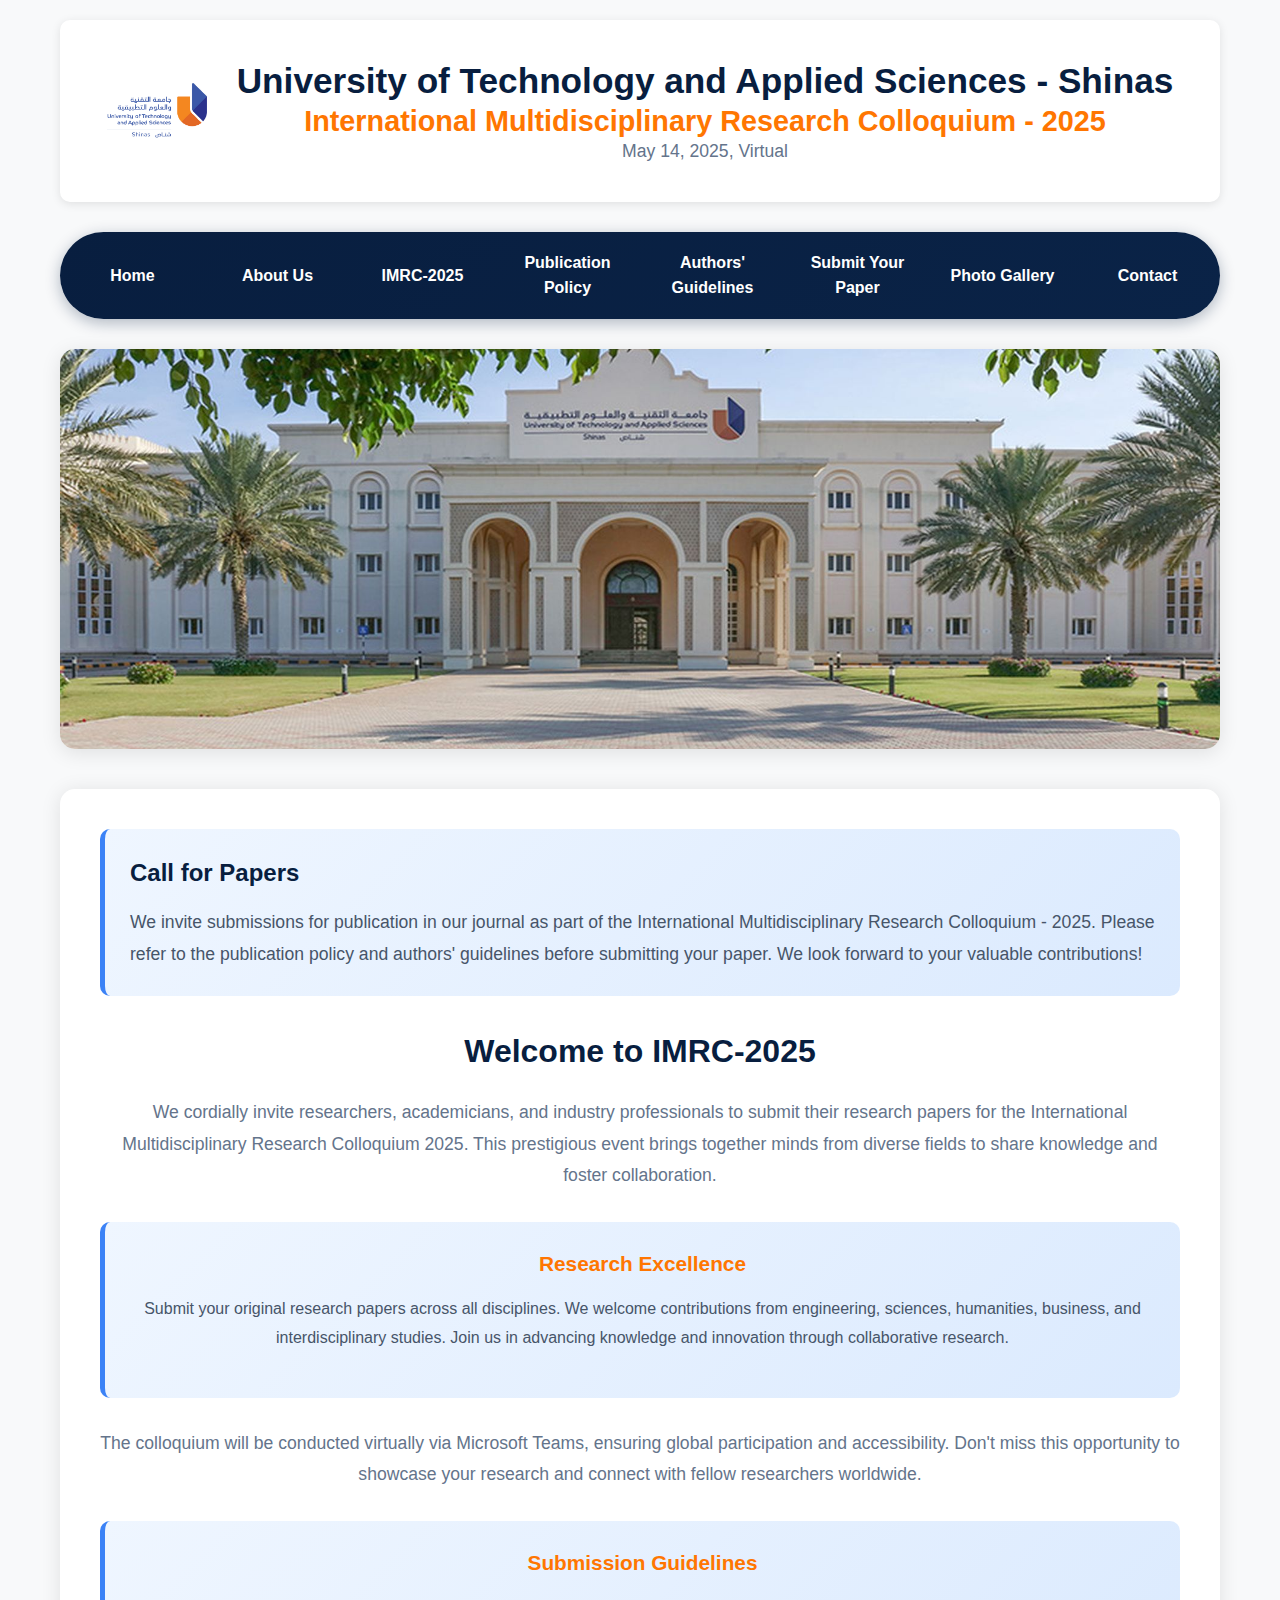
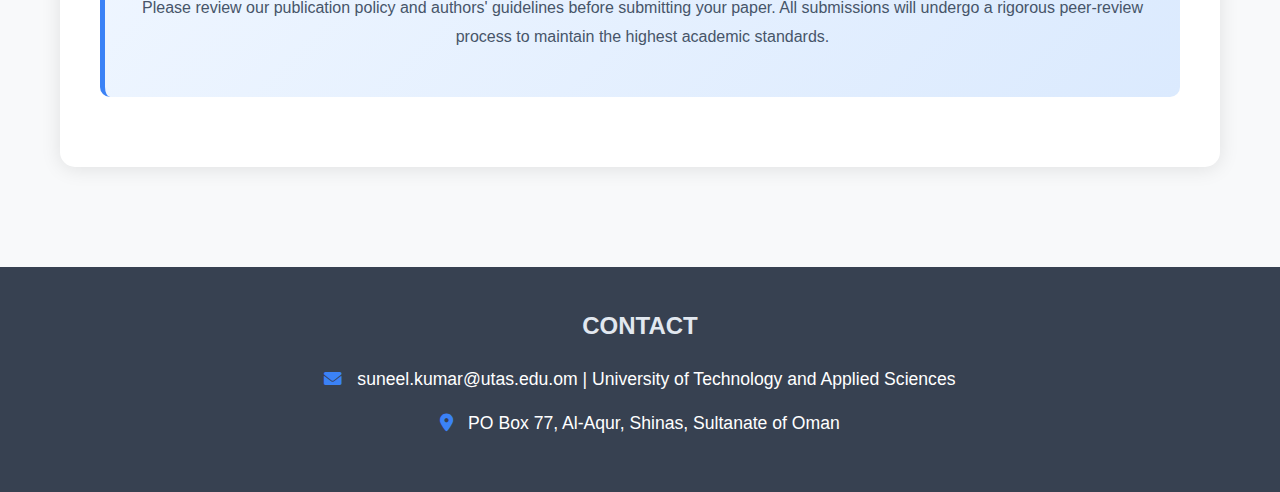
<file: index.html>
<!DOCTYPE html>
<html lang="en">
<head>
    <meta charset="UTF-8">
    <meta name="viewport" content="width=device-width, initial-scale=1.0">
    <title>University of Technology and Applied Sciences - Shinas</title>
    <style>
        * {
            margin: 0;
            padding: 0;
            box-sizing: border-box;
        }

        body {
            font-family: 'Arial', sans-serif;
            line-height: 1.6;
            color: #333;
            background-color: #f8f9fa;
        }

        .container {
            max-width: 1200px;
            margin: 0 auto;
            padding: 20px;
        }

        .header {
            display: flex;
            align-items: center;
            justify-content: center;
            margin-bottom: 30px;
            background: white;
            padding: 40px;
            border-radius: 10px;
            box-shadow: 0 2px 10px rgba(0,0,0,0.1);
        }

        .logo {
            width: 100px;
            height: 100px;
            margin-right: 30px;
            object-fit: contain;
        }

        .header-text {
            text-align: center;
        }

        .university-title {
            font-size: 2.2em;
            color: #081E3F;
            margin-bottom: 2px;
            font-weight: bold;
            line-height: 1.2;
        }

        .event-title {
            font-size: 1.8em;
            color: #FF7601;
            margin-bottom: 2px;
            font-weight: 600;
            line-height: 1.2;
        }

        .event-date {
            font-size: 1.1em;
            color: #64748b;
            font-weight: 500;
            line-height: 1.2;
        }

        .navigation {
            background: linear-gradient(135deg, #081E3F, #0a2347);
            border-radius: 50px;
            padding: 0;
            margin: 30px 0;
            box-shadow: 0 4px 15px rgba(8, 30, 63, 0.3);
            position: relative;
        }

        .mobile-menu-btn {
            display: none;
            background: none;
            border: none;
            color: white;
            font-size: 1.5em;
            padding: 15px 20px;
            cursor: pointer;
            position: absolute;
            left: 20px;
            top: 50%;
            transform: translateY(-50%);
        }

        .nav-tabs {
            display: flex;
            list-style: none;
            justify-content: center;
            align-items: center;
            min-height: 60px;
            flex-wrap: wrap;
        }

        .nav-tab {
            flex: 1;
            text-align: center;
            min-width: 120px;
        }

        .nav-tab a {
            display: block;
            color: white;
            text-decoration: none;
            padding: 18px 15px;
            font-weight: 600;
            font-size: 1em;
            transition: all 0.3s ease;
            border-radius: 25px;
            margin: 0 2px;
        }

        .nav-tab a:hover {
            background-color: rgba(255, 255, 255, 0.2);
            transform: translateY(-2px);
        }

        .main-content {
            margin-top: 30px;
        }

        .content-area {
            background: white;
            padding: 40px;
            border-radius: 15px;
            box-shadow: 0 2px 20px rgba(0,0,0,0.1);
            margin-bottom: 30px;
        }

        .call-for-papers {
            background: linear-gradient(135deg, #eff6ff, #dbeafe);
            border-left: 5px solid #3b82f6;
            padding: 25px;
            margin-bottom: 30px;
            border-radius: 10px;
        }

        .call-for-papers h2 {
            color: #081E3F;
            margin-bottom: 15px;
            font-size: 1.5em;
        }

        .call-for-papers p {
            color: #475569;
            font-size: 1.1em;
            line-height: 1.8;
        }

        .welcome-content {
            text-align: center;
        }

        .welcome-content h2 {
            color: #081E3F;
            font-size: 2em;
            margin-bottom: 20px;
        }

        .welcome-content p {
            font-size: 1.1em;
            line-height: 1.8;
            color: #64748b;
            margin-bottom: 20px;
        }

        .highlight-box {
            background: linear-gradient(135deg, #eff6ff, #dbeafe);
            border-left: 5px solid #3b82f6;
            padding: 25px;
            margin: 30px 0;
            border-radius: 10px;
        }

        .highlight-box h3 {
            color: #FF7601;
            margin-bottom: 15px;
            font-size: 1.3em;
        }

        .highlight-box p {
            color: #475569;
            font-size: 1em;
        }

        .page {
            display: none;
        }

        .page.active {
            display: block;
        }

        .back-btn {
            background: #3b82f6;
            color: white;
            padding: 10px 20px;
            border: none;
            border-radius: 5px;
            cursor: pointer;
            margin-bottom: 20px;
            font-size: 1em;
        }

        .back-btn:hover {
            background: #2563eb;
        }

        .external-link {
            background: #059669;
            color: white;
            padding: 15px 30px;
            text-decoration: none;
            border-radius: 8px;
            display: inline-block;
            margin-top: 20px;
            font-weight: 600;
            transition: background 0.3s ease;
        }

        .external-link:hover {
            background: #047857;
        }

        .slideshow-container {
            position: relative;
            max-width: 100%;
            height: 400px;
            margin: 20px auto 40px;
            background: white;
            border-radius: 15px;
            overflow: hidden;
            box-shadow: 0 4px 20px rgba(0,0,0,0.1);
        }

        .slide {
            position: absolute;
            top: 0;
            left: 0;
            width: 100%;
            height: 100%;
            opacity: 0;
            transition: opacity 1.5s ease-in-out;
        }

        .slide.active {
            opacity: 1;
        }

        .slide img {
            width: 100%;
            height: 100%;
            object-fit: cover;
            object-position: center;
        }

        .contact-info {
            background: white;
            padding: 40px;
            border-radius: 15px;
            box-shadow: 0 2px 20px rgba(0,0,0,0.1);
        }

        .contact-info h2 {
            color: #081E3F;
            margin-bottom: 30px;
            font-size: 2em;
            text-align: center;
        }

        .contact-item {
            margin-bottom: 20px;
            padding: 15px;
            background: #f8f9fa;
            border-radius: 8px;
            border-left: 4px solid #3b82f6;
        }

        .contact-item h3 {
            color: #FF7601;
            margin-bottom: 10px;
        }

        .contact-item p {
            color: #64748b;
            margin-bottom: 5px;
        }

        .footer {
            background-color: #374151;
            color: white;
            padding: 40px 0;
            margin-top: 50px;
            text-align: center;
        }

        .footer h3 {
            font-size: 1.5em;
            margin-bottom: 20px;
            color: #e2e8f0;
        }

        .footer-content {
            max-width: 1200px;
            margin: 0 auto;
            padding: 0 20px;
        }

        .footer-item {
            margin-bottom: 15px;
            font-size: 1.1em;
        }

        .footer-item i {
            margin-right: 10px;
            color: #3b82f6;
        }

        @media (max-width: 768px) {
            .header {
                flex-direction: column;
                text-align: center;
                padding: 20px;
            }
            
            .logo {
                margin-right: 0;
                margin-bottom: 20px;
                width: 80px;
                height: 80px;
            }
            
            .university-title {
                font-size: 1.6em;
            }
            
            .event-title {
                font-size: 1.3em;
            }

            .event-date {
                font-size: 0.9em;
            }

            .mobile-menu-btn {
                display: block;
            }
            
            .nav-tabs {
                flex-direction: column;
                height: auto;
                max-height: 0;
                overflow: hidden;
                transition: max-height 0.3s ease;
                padding: 0;
            }

            .nav-tabs.show {
                max-height: 500px;
                padding: 20px 0;
            }
            
            .nav-tab {
                width: 100%;
                margin: 5px 0;
            }

            .nav-tab a {
                margin: 0;
                border-radius: 8px;
            }

            .content-area {
                padding: 20px;
            }

            .slideshow-container {
                height: 250px;
                margin: 20px auto;
            }
        }
    </style>
    <link rel="stylesheet" href="https://cdnjs.cloudflare.com/ajax/libs/font-awesome/6.0.0/css/all.min.css">
</head>
<body>
    <div class="container">
        <!-- Header (consistent across all pages) -->
        <header class="header">
            <img src="image/logo.jpg" alt="UTAS Logo" class="logo">
            <div class="header-text">
                <h1 class="university-title">University of Technology and Applied Sciences - Shinas</h1>
                <h2 class="event-title">International Multidisciplinary Research Colloquium - 2025</h2>
                                    <p class="event-date">May 14, 2025, Virtual</p>
            </div>
        </header>

        <!-- Navigation (consistent across all pages) -->
        <nav class="navigation">
            <button class="mobile-menu-btn" onclick="toggleMobileMenu()">
                <i class="fas fa-bars"></i>
            </button>
            <ul class="nav-tabs" id="navTabs">
                <li class="nav-tab"><a href="#" onclick="showPage('main-page')">Home</a></li>
                <li class="nav-tab"><a href="#" onclick="showPage('about-us')">About Us</a></li>
                <li class="nav-tab"><a href="#" onclick="showPage('imrc-2025')">IMRC-2025</a></li>
                <li class="nav-tab"><a href="#" onclick="showPage('publication-policy')">Publication Policy</a></li>
                <li class="nav-tab"><a href="#" onclick="showPage('authors-guidelines')">Authors' Guidelines</a></li>
                <li class="nav-tab"><a href="#" onclick="showPage('submit-paper')">Submit Your Paper</a></li>
                <li class="nav-tab"><a href="#gallery">Photo Gallery</a></li>
                <li class="nav-tab"><a href="#" onclick="showPage('contact')">Contact</a></li>
            </ul>
        </nav>

        <!-- Main Page -->
        <div id="main-page" class="page active">
            <!-- Slideshow -->
            <div class="slideshow-container">
                <div class="slide active">
                    <img src="image/image1.jpg" alt="University Campus">
                </div>
                <div class="slide">
                    <img src="image/image2.jpg" alt="Academic Event">
                </div>
                <div class="slide">
                    <img src="image/image3.jpg" alt="Conference">
                </div>
            </div>

            <div class="main-content">
                <main class="content-area">
                    <div class="call-for-papers">
                        <h2>Call for Papers</h2>
                        <p>We invite submissions for publication in our journal as part of the International Multidisciplinary Research Colloquium - 2025. Please refer to the publication policy and authors' guidelines before submitting your paper. We look forward to your valuable contributions!</p>
                    </div>
                    
                    <div class="welcome-content">
                        <h2>Welcome to IMRC-2025</h2>
                        <p>We cordially invite researchers, academicians, and industry professionals to submit their research papers for the International Multidisciplinary Research Colloquium 2025. This prestigious event brings together minds from diverse fields to share knowledge and foster collaboration.</p>
                        
                        <div class="highlight-box">
                            <h3>Research Excellence</h3>
                            <p>Submit your original research papers across all disciplines. We welcome contributions from engineering, sciences, humanities, business, and interdisciplinary studies. Join us in advancing knowledge and innovation through collaborative research.</p>
                        </div>
                        
                        <p>The colloquium will be conducted virtually via Microsoft Teams, ensuring global participation and accessibility. Don't miss this opportunity to showcase your research and connect with fellow researchers worldwide.</p>
                        
                        <div class="highlight-box">
                            <h3>Submission Guidelines</h3>
                            <p>Please review our publication policy and authors' guidelines before submitting your paper. All submissions will undergo a rigorous peer-review process to maintain the highest academic standards.</p>
                        </div>
                    </div>
                </main>
            </div>
        </div>

        <!-- IMRC-2025 Page -->
        <div id="imrc-2025" class="page">
            <div class="content-area">
                <h1 style="color: #1e40af; margin-bottom: 30px;">International Multidisciplinary Research Colloquium - 2025</h1>
                
                <div style="text-align: justify; line-height: 1.8;">
                    <div class="highlight-box" style="margin-bottom: 30px;">
                        <h3>IMRC-2025 Overview</h3>
                        <p>The International Multidisciplinary Research Colloquium (IMRC-2025) hosted by University of Technology and Applied Sciences - Shinas brought together researchers, academicians, and industry professionals to share knowledge, exchange ideas, and present innovative research across multiple disciplines. The colloquium was held on <strong>May 14, 2025</strong> via MS Teams. It aimed to foster collaboration and promote cutting-edge research that addresses real-world challenges.</p>
                    </div>

                    <div class="call-for-papers" style="margin-bottom: 30px;">
                        <h2>Research Paper Submissions</h2>
                        <p>We invite submissions of original research papers, case studies, and reviews from all fields including Engineering, Information Technology, Business Studies, and more. Selected papers will be considered for publication as part of our IMRC-2025 journal edition.</p>
                    </div>

                    <h3 style="color: #2563eb; margin-top: 30px; margin-bottom: 20px;">Event Highlights</h3>
                    <p style="margin-bottom: 20px;">The colloquium successfully facilitated knowledge sharing and idea exchange among participants from around the world. The virtual format via Microsoft Teams ensured global accessibility and participation, breaking geographical barriers and enabling diverse research communities to connect and collaborate.</p>

                    <div class="highlight-box" style="margin: 30px 0;">
                        <h3>Research Excellence</h3>
                        <p>The event showcased cutting-edge research that addresses real-world challenges facing our communities and industries. Participants presented innovative solutions and methodologies across various disciplines, contributing to the advancement of knowledge and practical applications.</p>
                    </div>

                    <h3 style="color: #2563eb; margin-top: 30px; margin-bottom: 20px;">Key Achievements</h3>
                    <div style="margin: 20px 0;">
                        <ul style="margin-left: 30px; line-height: 1.8;">
                            <li><strong>Global Participation:</strong> Researchers from multiple countries participated virtually</li>
                            <li><strong>Multidisciplinary Approach:</strong> Presentations covered various academic and industry sectors</li>
                            <li><strong>Industry-Academia Collaboration:</strong> Enhanced partnerships between educational institutions and industry</li>
                            <li><strong>Knowledge Exchange:</strong> Facilitated meaningful discussions on contemporary research challenges</li>
                            <li><strong>Publication Opportunities:</strong> Selected papers considered for publication in our peer-reviewed journal</li>
                            <li><strong>Networking:</strong> Established research collaborations and academic partnerships</li>
                        </ul>
                    </div>

                    <h3 style="color: #2563eb; margin-top: 30px; margin-bottom: 20px;">Research Areas Covered</h3>
                    <div style="display: grid; grid-template-columns: repeat(auto-fit, minmax(250px, 1fr)); gap: 15px; margin: 20px 0;">
                        <div style="background: #f0f9ff; padding: 15px; border-radius: 8px; border-left: 4px solid #0ea5e9;">
                            <h4 style="color: #0c4a6e; margin-bottom: 8px;">Engineering Sciences</h4>
                            <p style="color: #64748b; font-size: 0.9em;">Civil, Mechanical, Electrical, Chemical Engineering</p>
                        </div>
                        <div style="background: #f0fdf4; padding: 15px; border-radius: 8px; border-left: 4px solid #22c55e;">
                            <h4 style="color: #14532d; margin-bottom: 8px;">Information Technology</h4>
                            <p style="color: #64748b; font-size: 0.9em;">Computer Science, Data Analytics, AI, Cybersecurity</p>
                        </div>
                        <div style="background: #fefce8; padding: 15px; border-radius: 8px; border-left: 4px solid #eab308;">
                            <h4 style="color: #713f12; margin-bottom: 8px;">Business Studies</h4>
                            <p style="color: #64748b; font-size: 0.9em;">Management, Finance, Marketing, Entrepreneurship</p>
                        </div>
                        <div style="background: #fdf2f8; padding: 15px; border-radius: 8px; border-left: 4px solid #ec4899;">
                            <h4 style="color: #831843; margin-bottom: 8px;">Social Sciences</h4>
                            <p style="color: #64748b; font-size: 0.9em;">Education, Psychology, Sociology, Applied Sciences</p>
                        </div>
                        <div style="background: #f3e8ff; padding: 15px; border-radius: 8px; border-left: 4px solid #a855f7;">
                            <h4 style="color: #581c87; margin-bottom: 8px;">Environmental Studies</h4>
                            <p style="color: #64748b; font-size: 0.9em;">Sustainability, Climate Change, Green Technology</p>
                        </div>
                        <div style="background: #fef3c7; padding: 15px; border-radius: 8px; border-left: 4px solid #f59e0b;">
                            <h4 style="color: #92400e; margin-bottom: 8px;">Interdisciplinary Research</h4>
                            <p style="color: #64748b; font-size: 0.9em;">Cross-sector studies, Innovation, Applied Research</p>
                        </div>
                    </div>

                    <div class="highlight-box" style="margin: 30px 0;">
                        <h3>Publication Process</h3>
                        <p>All submitted research papers undergo a rigorous peer-review process to maintain the highest academic standards. Selected high-quality papers are considered for publication as part of our IMRC-2025 journal edition, ensuring wide dissemination of valuable research contributions to the global academic community.</p>
                    </div>

                    <h3 style="color: #2563eb; margin-top: 30px; margin-bottom: 20px;">Future Collaborations</h3>
                    <p style="margin-bottom: 20px;">Based on the success of IMRC-2025, we continue to welcome research collaborations and academic partnerships throughout the year. The event has established a foundation for ongoing knowledge exchange and collaborative research initiatives that address contemporary challenges across multiple disciplines.</p>

                    <div style="background: #eff6ff; padding: 25px; border-radius: 10px; margin: 30px 0; text-align: center;">
                        <h3 style="color: #1e40af; margin-bottom: 15px;">Thank You to All Participants</h3>
                        <p style="color: #475569; font-size: 1.1em;">We extend our sincere appreciation to all researchers, academicians, and industry professionals who participated in IMRC-2025. Your valuable contributions have enriched the global research community and advanced knowledge across multiple disciplines.</p>
                    </div>
                </div>
            </div>
        </div>

        <!-- IMRC-2025 Page -->
        <div id="imrc-2025" class="page">
            <div class="content-area">
                <h1 style="color: #081E3F; margin-bottom: 30px;">International Multidisciplinary Research Colloquium - 2025</h1>
                
                <div style="text-align: justify; line-height: 1.8;">
                    <div class="highlight-box" style="margin-bottom: 30px;">
                        <h3>IMRC-2025 Overview</h3>
                        <p>The International Multidisciplinary Research Colloquium (IMRC-2025) hosted by University of Technology and Applied Sciences - Shinas brought together researchers, academicians, and industry professionals to share knowledge, exchange ideas, and present innovative research across multiple disciplines. The colloquium was held on <strong>May 14, 2025</strong> via MS Teams. It aimed to foster collaboration and promote cutting-edge research that addresses real-world challenges.</p>
                    </div>

                    <div class="call-for-papers" style="margin-bottom: 30px;">
                        <h2>Research Paper Submissions</h2>
                        <p>We invite submissions of original research papers, case studies, and reviews from all fields including Engineering, Information Technology, Business Studies, and more. Selected papers will be considered for publication as part of our IMRC-2025 journal edition.</p>
                    </div>

                    <h3 style="color: #FF7601; margin-top: 30px; margin-bottom: 20px;">Event Highlights</h3>
                    <p style="margin-bottom: 20px;">The colloquium successfully facilitated knowledge sharing and idea exchange among participants from around the world. The virtual format via Microsoft Teams ensured global accessibility and participation, breaking geographical barriers and enabling diverse research communities to connect and collaborate.</p>

                    <div class="highlight-box" style="margin: 30px 0;">
                        <h3>Research Excellence</h3>
                        <p>The event showcased cutting-edge research that addresses real-world challenges facing our communities and industries. Participants presented innovative solutions and methodologies across various disciplines, contributing to the advancement of knowledge and practical applications.</p>
                    </div>

                    <h3 style="color: #FF7601; margin-top: 30px; margin-bottom: 20px;">Key Achievements</h3>
                    <div style="margin: 20px 0;">
                        <ul style="margin-left: 30px; line-height: 1.8;">
                            <li><strong>Global Participation:</strong> Researchers from multiple countries participated virtually</li>
                            <li><strong>Multidisciplinary Approach:</strong> Presentations covered various academic and industry sectors</li>
                            <li><strong>Industry-Academia Collaboration:</strong> Enhanced partnerships between educational institutions and industry</li>
                            <li><strong>Knowledge Exchange:</strong> Facilitated meaningful discussions on contemporary research challenges</li>
                            <li><strong>Publication Opportunities:</strong> Selected papers considered for publication in our peer-reviewed journal</li>
                            <li><strong>Networking:</strong> Established research collaborations and academic partnerships</li>
                        </ul>
                    </div>

                    <h3 style="color: #FF7601; margin-top: 30px; margin-bottom: 20px;">Research Areas Covered</h3>
                    <div style="display: grid; grid-template-columns: repeat(auto-fit, minmax(250px, 1fr)); gap: 15px; margin: 20px 0;">
                        <div style="background: #f0f9ff; padding: 15px; border-radius: 8px; border-left: 4px solid #0ea5e9;">
                            <h4 style="color: #0c4a6e; margin-bottom: 8px;">Engineering Sciences</h4>
                            <p style="color: #64748b; font-size: 0.9em;">Civil, Mechanical, Electrical, Chemical Engineering</p>
                        </div>
                        <div style="background: #f0fdf4; padding: 15px; border-radius: 8px; border-left: 4px solid #22c55e;">
                            <h4 style="color: #14532d; margin-bottom: 8px;">Information Technology</h4>
                            <p style="color: #64748b; font-size: 0.9em;">Computer Science, Data Analytics, AI, Cybersecurity</p>
                        </div>
                        <div style="background: #fefce8; padding: 15px; border-radius: 8px; border-left: 4px solid #eab308;">
                            <h4 style="color: #713f12; margin-bottom: 8px;">Business Studies</h4>
                            <p style="color: #64748b; font-size: 0.9em;">Management, Finance, Marketing, Entrepreneurship</p>
                        </div>
                        <div style="background: #fdf2f8; padding: 15px; border-radius: 8px; border-left: 4px solid #ec4899;">
                            <h4 style="color: #831843; margin-bottom: 8px;">Social Sciences</h4>
                            <p style="color: #64748b; font-size: 0.9em;">Education, Psychology, Sociology, Applied Sciences</p>
                        </div>
                        <div style="background: #f3e8ff; padding: 15px; border-radius: 8px; border-left: 4px solid #a855f7;">
                            <h4 style="color: #581c87; margin-bottom: 8px;">Environmental Studies</h4>
                            <p style="color: #64748b; font-size: 0.9em;">Sustainability, Climate Change, Green Technology</p>
                        </div>
                        <div style="background: #fef3c7; padding: 15px; border-radius: 8px; border-left: 4px solid #f59e0b;">
                            <h4 style="color: #92400e; margin-bottom: 8px;">Interdisciplinary Research</h4>
                            <p style="color: #64748b; font-size: 0.9em;">Cross-sector studies, Innovation, Applied Research</p>
                        </div>
                    </div>

                    <div class="highlight-box" style="margin: 30px 0;">
                        <h3>Publication Process</h3>
                        <p>All submitted research papers undergo a rigorous peer-review process to maintain the highest academic standards. Selected high-quality papers are considered for publication as part of our IMRC-2025 journal edition, ensuring wide dissemination of valuable research contributions to the global academic community.</p>
                    </div>

                    <h3 style="color: #FF7601; margin-top: 30px; margin-bottom: 20px;">Future Collaborations</h3>
                    <p style="margin-bottom: 20px;">Based on the success of IMRC-2025, we continue to welcome research collaborations and academic partnerships throughout the year. The event has established a foundation for ongoing knowledge exchange and collaborative research initiatives that address contemporary challenges across multiple disciplines.</p>

                    <div style="background: #eff6ff; padding: 25px; border-radius: 10px; margin: 30px 0; text-align: center;">
                        <h3 style="color: #081E3F; margin-bottom: 15px;">Thank You to All Participants</h3>
                        <p style="color: #475569; font-size: 1.1em;">We extend our sincere appreciation to all researchers, academicians, and industry professionals who participated in IMRC-2025. Your valuable contributions have enriched the global research community and advanced knowledge across multiple disciplines.</p>
                    </div>
                </div>
            </div>
        </div>

        <!-- About Us Page -->
        <div id="about-us" class="page">
            <div class="content-area">
                <h1 style="color: #081E3F; margin-bottom: 30px;">About Us</h1>
                
                <div style="text-align: justify; line-height: 1.8;">
                    <h3 style="color: #FF7601; margin-top: 30px; margin-bottom: 20px;">University Overview</h3>
                    <p style="margin-bottom: 20px;">The University of Technology and Applied Sciences-Shinas, formerly Shinas College of Technology (ShCT), is located in the Wilayat of Shinas in the Governorate of Batinah, about 69 kms from the city of Sohar, in the Sultanate of Oman. The university is a public institution catering to higher educational needs of Omani youths. It offers programs leading to diploma, advanced diploma and bachelor in the fields of Engineering, Information Technology and Business Studies.</p>

                    <h3 style="color: #FF7601; margin-top: 30px; margin-bottom: 20px;">History and Growth</h3>
                    <p style="margin-bottom: 20px;">The institution was established in December 2005 under the name of Shinas College of Technology. In 2020, a Royal decree transferred the colleges of technology into a university status. It started with 550 students and 15 staff to reach now around 3500 students and around 400 staff. The University of Technology and Applied Sciences at Shinas has undergone rapid growth, offering programs to suit the market needs.</p>

                    <div class="highlight-box" style="margin: 30px 0;">
                        <h3>Academic Excellence</h3>
                        <p>In the previous academic year 2019/2020, we have introduced new approach for curriculum and increased the number of books at our library and made available thousands of electronic books and millions of research Articles for our students and staff. The university is asserting itself as a progressive, forward looking academic institution in Oman.</p>
                    </div>

                    <h3 style="color: #FF7601; margin-top: 30px; margin-bottom: 20px;">Student Achievements</h3>
                    <p style="margin-bottom: 20px;">The level of students' participation in national and international competitions and award-wining projects has witnessed a significant increase from the previous year. We represented the Sultanate in Huawei competition for the third consecutive years in China and we managed to double research funds from The Research Council.</p>

                    <div class="highlight-box" style="margin: 30px 0;">
                        <h3>Community Engagement</h3>
                        <p>Our Courses and workshops offered to the community and industry reached more than a thousand beneficiaries, an increase of around 50% from the previous year. We provided courses in different fields, English learning, network security, business development, industrial revolution and many others. We pride our self in our sustainable relationship with the community and industry.</p>
                    </div>

                    <h3 style="color: #FF7601; margin-top: 30px; margin-bottom: 20px;">Key Statistics</h3>
                    <div style="display: grid; grid-template-columns: repeat(auto-fit, minmax(200px, 1fr)); gap: 20px; margin: 20px 0;">
                        <div style="background: #eff6ff; padding: 20px; border-radius: 10px; text-align: center; border-left: 4px solid #3b82f6;">
                            <h4 style="color: #081E3F; font-size: 2em; margin-bottom: 10px;">3500+</h4>
                            <p style="color: #64748b;">Students</p>
                        </div>
                        <div style="background: #eff6ff; padding: 20px; border-radius: 10px; text-align: center; border-left: 4px solid #3b82f6;">
                            <h4 style="color: #081E3F; font-size: 2em; margin-bottom: 10px;">400+</h4>
                            <p style="color: #64748b;">Staff Members</p>
                        </div>
                        <div style="background: #eff6ff; padding: 20px; border-radius: 10px; text-align: center; border-left: 4px solid #3b82f6;">
                            <h4 style="color: #081E3F; font-size: 2em; margin-bottom: 10px;">2005</h4>
                            <p style="color: #64748b;">Established</p>
                        </div>
                        <div style="background: #eff6ff; padding: 20px; border-radius: 10px; text-align: center; border-left: 4px solid #3b82f6;">
                            <h4 style="color: #081E3F; font-size: 2em; margin-bottom: 10px;">1000+</h4>
                            <p style="color: #64748b;">Community Beneficiaries</p>
                        </div>
                    </div>
                </div>
            </div>
        </div>

        <!-- Publication Policy Page -->
        <div id="publication-policy" class="page">
            <div class="content-area">
                <h1 style="color: #081E3F; margin-bottom: 30px;">Publication Policy</h1>
                
                <h3 style="color: #FF7601; margin-top: 30px;">1. Scope and Objectives</h3>
                <p>Our journal aims to publish high-quality, original research across multiple disciplines. We welcome theoretical, empirical, and applied research that contributes to the advancement of knowledge in various fields including but not limited to engineering, sciences, humanities, and business studies.</p>

                <h3 style="color: #FF7601; margin-top: 30px;">2. Manuscript Requirements</h3>
                <p>All submissions must be original work that has not been published elsewhere or is under consideration for publication in another journal. Manuscripts should be written in clear, concise English and follow the prescribed formatting guidelines.</p>

                <h3 style="color: #FF7601; margin-top: 30px;">3. Peer Review Process</h3>
                <p>All submitted manuscripts undergo a rigorous double-blind peer review process. Papers are initially screened by the editorial team and then sent to at least two independent reviewers who are experts in the relevant field.</p>

                <h3 style="color: #FF7601; margin-top: 30px;">4. Ethical Standards</h3>
                <p>Authors must adhere to the highest ethical standards. Plagiarism, data fabrication, and duplicate submission are strictly prohibited. All research involving human subjects must have appropriate ethical approval.</p>

                <h3 style="color: #FF7601; margin-top: 30px;">5. Open Access Policy</h3>
                <p>We are committed to making research freely available to the global community. Published articles will be made available under an open access license, ensuring wide dissemination of scholarly work.</p>

                <div class="highlight-box" style="margin-top: 30px;">
                    <h3>Partner Journal Information</h3>
                    <p>Please click on the link below for further details about our partnering journal and additional publication opportunities.</p>
                    <a href="#" class="external-link">Visit Partner Journal Website</a>
                    <p style="margin-top: 15px; font-size: 0.9em; color: #666;">
                        <em>Note: Replace the "#" in the link above with your actual partner journal URL</em>
                    </p>
                </div>
            </div>
        </div>

        <!-- Authors' Guidelines Page -->
        <div id="authors-guidelines" class="page">
            <div class="content-area">
                <h1 style="color: #081E3F; margin-bottom: 30px;">Authors' Guidelines</h1>
                
                <h3 style="color: #FF7601; margin-top: 30px;">1. Manuscript Preparation</h3>
                <p><strong>Format:</strong> Use Microsoft Word format (.docx). Papers should be double-spaced with 12-point Times New Roman font and 1-inch margins on all sides.</p>
                <p><strong>Length:</strong> Research papers should be between 6,000-8,000 words including references. Short communications should be 2,000-3,000 words.</p>

                <h3 style="color: #FF7601; margin-top: 30px;">2. Manuscript Structure</h3>
                <p><strong>Title Page:</strong> Include manuscript title, author names, affiliations, corresponding author's contact information, and acknowledgments.</p>
                <p><strong>Abstract:</strong> 250-300 words summarizing the purpose, methodology, key findings, and conclusions.</p>
                <p><strong>Keywords:</strong> Provide 4-6 keywords that accurately represent the content.</p>
                <p><strong>Main Text:</strong> Organize as Introduction, Literature Review, Methodology, Results, Discussion, and Conclusion.</p>

                <h3 style="color: #FF7601; margin-top: 30px;">3. Citations and References</h3>
                <p>Use APA 7th edition style for all citations and references. Ensure all cited works are included in the reference list and vice versa.</p>

                <h3 style="color: #FF7601; margin-top: 30px;">4. Figures and Tables</h3>
                <p>All figures and tables should be clearly labeled and referenced in the text. Provide high-resolution images (minimum 300 DPI) for figures.</p>

                <h3 style="color: #FF7601; margin-top: 30px;">5. AI Policy</h3>
                <p><strong>Use of Artificial Intelligence:</strong> Authors must disclose any use of AI tools (such as ChatGPT, Claude, or other generative AI systems) in the preparation of their manuscript. This includes text generation, data analysis, code development, or image creation.</p>
                <p><strong>Disclosure Requirements:</strong> Any AI assistance must be clearly stated in the acknowledgments section, specifying which AI tools were used and for what purpose (e.g., "ChatGPT was used to improve the English language and readability of this manuscript").</p>
                <p><strong>Limitations:</strong> AI-generated content cannot be listed as an author. Authors remain fully responsible for the accuracy, originality, and integrity of their work, regardless of AI assistance used.</p>
                <p><strong>Prohibited Uses:</strong> Using AI to fabricate data, create fake references, or generate content that misrepresents research findings is strictly prohibited and will result in immediate rejection.</p>

                <h3 style="color: #FF7601; margin-top: 30px;">6. Submission Checklist</h3>
                <p>Before submission, ensure you have:</p>
                <ul style="margin-left: 30px; margin-top: 10px;">
                    <li>Followed all formatting guidelines</li>
                    <li>Included all required sections</li>
                    <li>Checked for grammatical and spelling errors</li>
                    <li>Verified all citations and references</li>
                    <li>Obtained necessary permissions for copyrighted material</li>
                </ul>

                <div class="highlight-box" style="margin-top: 30px;">
                    <h3>Important Note</h3>
                    <p>Manuscripts not following these guidelines may be returned to authors without review. Please ensure compliance with all requirements before submission.</p>
                </div>
            </div>
        </div>

        <!-- Submit Paper Page -->
        <div id="submit-paper" class="page">
            <div class="content-area">
                <h1 style="color: #081E3F; margin-bottom: 30px;">Submit Your Paper</h1>
                
                <div class="highlight-box">
                    <h3>Ready to Submit?</h3>
                    <p>Before submitting your paper, please ensure you have read and understood our publication policy and authors' guidelines. Your manuscript should be complete and follow all formatting requirements.</p>
                </div>

                <h3 style="color: #FF7601; margin-top: 30px;">Submission Process</h3>
                <p><strong>Step 1:</strong> Prepare your manuscript according to our authors' guidelines</p>
                <p><strong>Step 2:</strong> Complete the submission form below</p>
                <p><strong>Step 3:</strong> Upload your manuscript and any supplementary materials</p>
                <p><strong>Step 4:</strong> Submit and await confirmation email</p>

                <h3 style="color: #FF7601; margin-top: 30px;">Required Documents</h3>
                <ul style="margin-left: 30px; margin-top: 10px;">
                    <li>Complete manuscript (MS Word format)</li>
                    <li>Author declaration form</li>
                    <li>Copyright transfer agreement</li>
                    <li>Supplementary materials (if applicable)</li>
                </ul>

                <h3 style="color: #FF7601; margin-top: 30px;">Important Deadlines</h3>
                <p><strong>Abstract Submission:</strong> March 15, 2025</p>
                <p><strong>Full Paper Submission:</strong> April 15, 2025</p>
                <p><strong>Notification of Acceptance:</strong> May 1, 2025</p>
                <p><strong>Colloquium Date:</strong> May 14, 2025</p>

                <div class="highlight-box" style="margin-top: 30px;">
                    <h3>Online Submission Form</h3>
                    <p>Click the link below to access our online submission system. You will need to create an account if you haven't already done so.</p>
                    <a href="#" class="external-link">Access Submission Form (MS Forms)</a>
                    <p style="margin-top: 15px; font-size: 0.9em; color: #666;">
                        <em>Note: Replace the "#" in the link above with your actual MS Forms submission link</em>
                    </p>
                </div>

                <h3 style="color: #FF7601; margin-top: 30px;">Contact for Support</h3>
                <p>If you encounter any issues during the submission process, please contact us at <strong>suneel.kumar@utas.edu.om</strong></p>
            </div>
        </div>

        <!-- Contact Page -->
        <div id="contact" class="page">
            <div class="contact-info">
                <h2>Contact Information</h2>
                
                <div class="contact-item">
                    <h3><i class="fas fa-university"></i> University Details</h3>
                    <p><strong>University:</strong> University of Technology and Applied Sciences - Shinas</p>
                    <p><strong>Campus:</strong> Shinas Campus</p>
                    <p><strong>Country:</strong> Sultanate of Oman</p>
                </div>

                <div class="contact-item">
                    <h3><i class="fas fa-map-marker-alt"></i> Address</h3>
                    <p>PO Box 77, Al-Aqur</p>
                    <p>Shinas, Sultanate of Oman</p>
                </div>

                <div class="contact-item">
                    <h3><i class="fas fa-envelope"></i> Email Contact</h3>
                    <p><strong>Primary Contact:</strong> suneel.kumar@utas.edu.om</p>
                    <p><strong>Department:</strong> Research & Development</p>
                </div>

                <div class="contact-item">
                    <h3><i class="fas fa-calendar-alt"></i> Event Information</h3>
                    <p><strong>Event:</strong> International Multidisciplinary Research Colloquium - 2025</p>
                    <p><strong>Date:</strong> May 14, 2025</p>
                    <p><strong>Platform:</strong> Microsoft Teams (Virtual)</p>
                </div>

                <div class="contact-item">
                    <h3><i class="fas fa-clock"></i> Office Hours</h3>
                    <p><strong>Sunday - Thursday:</strong> 8:00 AM - 4:00 PM</p>
                    <p><strong>Friday - Saturday:</strong> Closed</p>
                    <p><em>Note: Office hours follow Omani working calendar</em></p>
                </div>
            </div>
        </div>
    </div>

    <!-- Footer (consistent across all pages) -->
    <footer class="footer">
        <div class="footer-content">
            <h3>CONTACT</h3>
            <div class="footer-item">
                <i class="fas fa-envelope"></i>
                suneel.kumar@utas.edu.om | University of Technology and Applied Sciences
            </div>
            <div class="footer-item">
                <i class="fas fa-map-marker-alt"></i>
                PO Box 77, Al-Aqur, Shinas, Sultanate of Oman
            </div>
        </div>
    </footer>

    <script>
        function showPage(pageId) {
            // Hide all pages
            const pages = document.querySelectorAll('.page');
            pages.forEach(page => page.classList.remove('active'));
            
            // Show selected page
            document.getElementById(pageId).classList.add('active');
        }

        function toggleMobileMenu() {
            const navTabs = document.getElementById('navTabs');
            navTabs.classList.toggle('show');
        }

        // Slideshow functionality with fixed container
        let currentSlide = 0;
        const slides = document.querySelectorAll('.slide');
        
        function showSlide(index) {
            slides.forEach((slide, i) => {
                slide.classList.remove('active');
            });
            if (slides[index]) {
                slides[index].classList.add('active');
            }
        }
        
        function nextSlide() {
            currentSlide = (currentSlide + 1) % slides.length;
            showSlide(currentSlide);
        }
        
        // Auto-advance slides every 4 seconds (1.5s transition + 2.5s display)
        if (slides.length > 0) {
            setInterval(nextSlide, 4000);
        }

        // Close mobile menu when clicking on a link
        document.querySelectorAll('.nav-tab a').forEach(link => {
            link.addEventListener('click', () => {
                const navTabs = document.getElementById('navTabs');
                navTabs.classList.remove('show');
            });
        });
    </script>
</body>
</html>
</file>
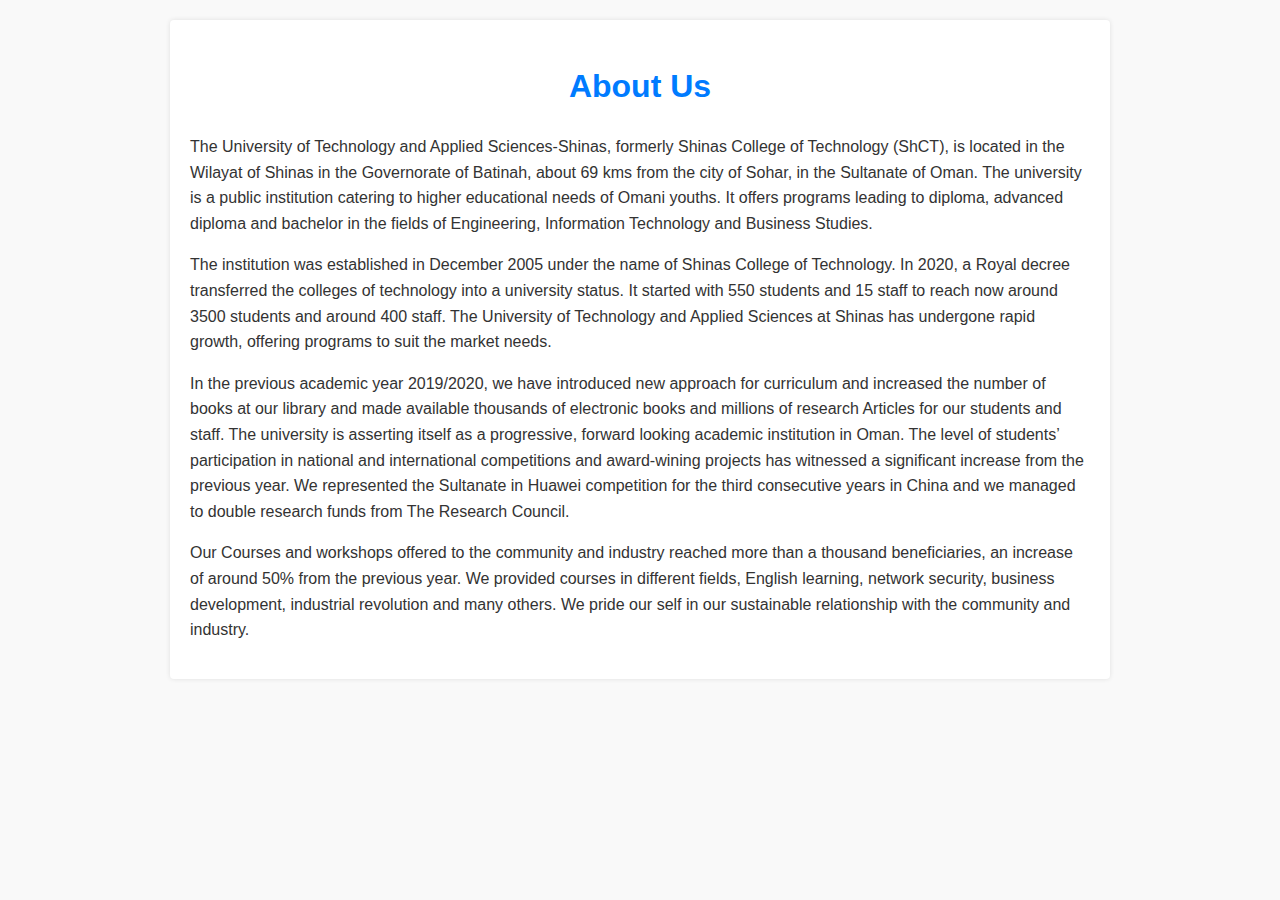
<file: assets/about-us.html>
<!DOCTYPE html>
<html lang="en">
<head>
  <meta charset="UTF-8" />
  <meta name="viewport" content="width=device-width, initial-scale=1.0" />
  <title>About Us | UTAS - Shinas</title>
  <style>
    body {
      font-family: Arial, sans-serif;
      margin: 20px;
      padding: 0;
      background: #f9f9f9;
      color: #333;
      line-height: 1.6;
    }

    h1 {
      text-align: center;
      color: #007BFF;
    }

    .content {
      max-width: 900px;
      margin: auto;
      background: #fff;
      padding: 20px;
      border-radius: 4px;
      box-shadow: 0 0 5px rgba(0,0,0,0.1);
    }
  </style>
</head>
<body>

  <div class="content">
    <h1>About Us</h1>
    <p>The University of Technology and Applied Sciences-Shinas, formerly Shinas College of Technology (ShCT), is located in the Wilayat of Shinas in the Governorate of Batinah, about 69 kms from the city of Sohar, in the Sultanate of Oman. The university is a public institution catering to higher educational needs of Omani youths. It offers programs leading to diploma, advanced diploma and bachelor in the fields of Engineering, Information Technology and Business Studies.</p>

    <p>The institution was established in December 2005 under the name of Shinas College of Technology. In 2020, a Royal decree transferred the colleges of technology into a university status. It started with 550 students and 15 staff to reach now around 3500 students and around 400 staff. The University of Technology and Applied Sciences at Shinas has undergone rapid growth, offering programs to suit the market needs.</p>

    <p>In the previous academic year 2019/2020, we have introduced new approach for curriculum and increased the number of books at our library and made available thousands of electronic books and millions of research Articles for our students and staff. The university is asserting itself as a progressive, forward looking academic institution in Oman. The level of students’ participation in national and international competitions and award-wining projects has witnessed a significant increase from the previous year. We represented the Sultanate in Huawei competition for the third consecutive years in China and we managed to double research funds from The Research Council.</p>

    <p>Our Courses and workshops offered to the community and industry reached more than a thousand beneficiaries, an increase of around 50% from the previous year. We provided courses in different fields, English learning, network security, business development, industrial revolution and many others. We pride our self in our sustainable relationship with the community and industry.</p>
  </div>

</body>
</html>
</file>
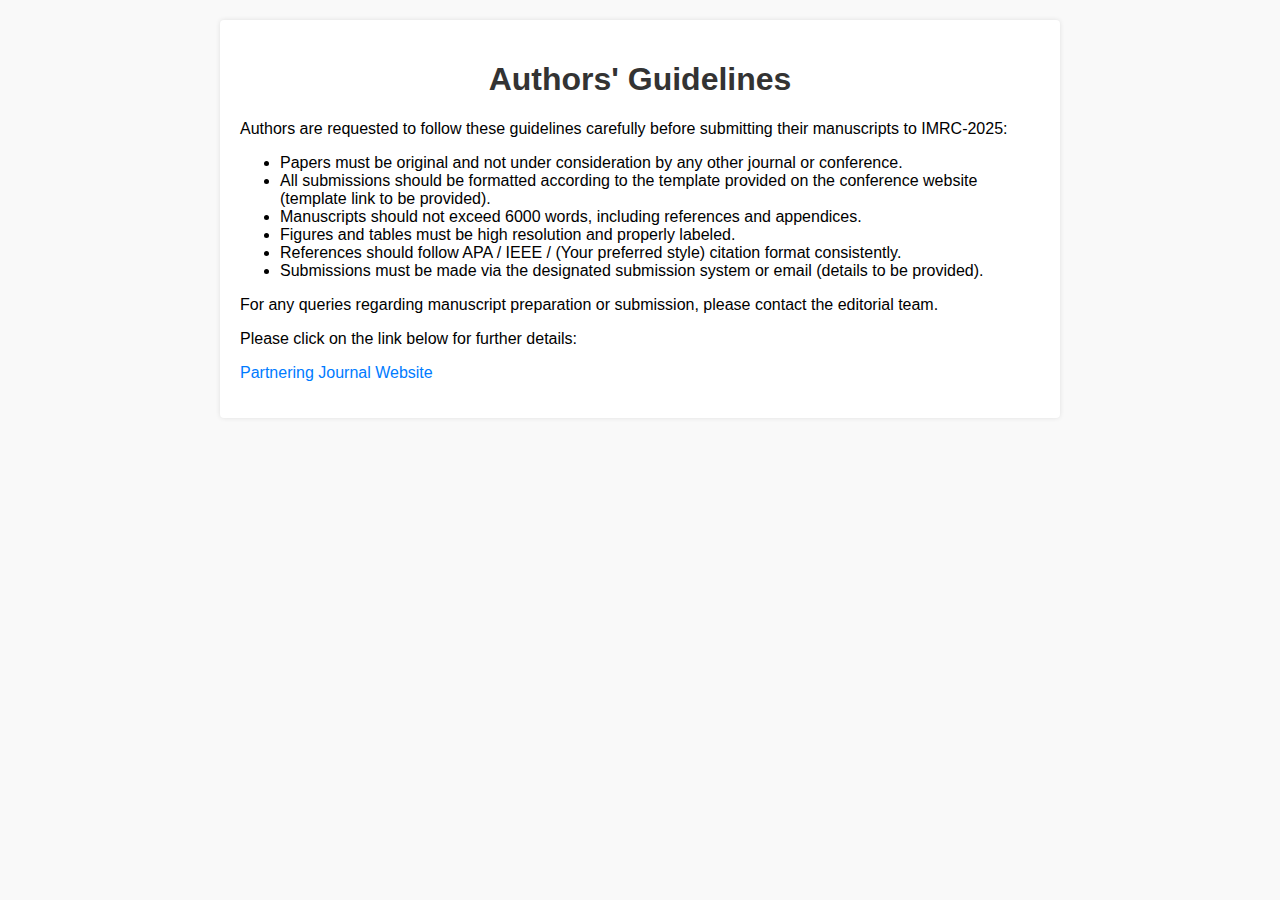
<file: assets/authors-guidelines.html>
<!DOCTYPE html>
<html lang="en">
<head>
  <meta charset="UTF-8" />
  <meta name="viewport" content="width=device-width, initial-scale=1.0" />
  <title>Authors' Guidelines | IMRC 2025</title>
  <style>
    body {
      font-family: Arial, sans-serif;
      margin: 20px;
      background: #f9f9f9;
    }

    .content {
      background: #fff;
      padding: 20px;
      border-radius: 4px;
      box-shadow: 0 0 5px rgba(0,0,0,0.1);
      max-width: 800px;
      margin: auto;
    }

    h1 {
      text-align: center;
      color: #333;
    }

    a {
      color: #007BFF;
      text-decoration: none;
    }

    a:hover {
      text-decoration: underline;
    }
  </style>
</head>
<body>

  <div class="content">
    <h1>Authors' Guidelines</h1>
    <p>Authors are requested to follow these guidelines carefully before submitting their manuscripts to IMRC-2025:</p>
    <ul>
      <li>Papers must be original and not under consideration by any other journal or conference.</li>
      <li>All submissions should be formatted according to the template provided on the conference website (template link to be provided).</li>
      <li>Manuscripts should not exceed 6000 words, including references and appendices.</li>
      <li>Figures and tables must be high resolution and properly labeled.</li>
      <li>References should follow APA / IEEE / (Your preferred style) citation format consistently.</li>
      <li>Submissions must be made via the designated submission system or email (details to be provided).</li>
    </ul>
    <p>For any queries regarding manuscript preparation or submission, please contact the editorial team.</p>
    <p>Please click on the link below for further details:</p>
    <p><a href="https://www.your-journal-link.com" target="_blank">Partnering Journal Website</a></p>
  </div>

</body>
</html>
</file>
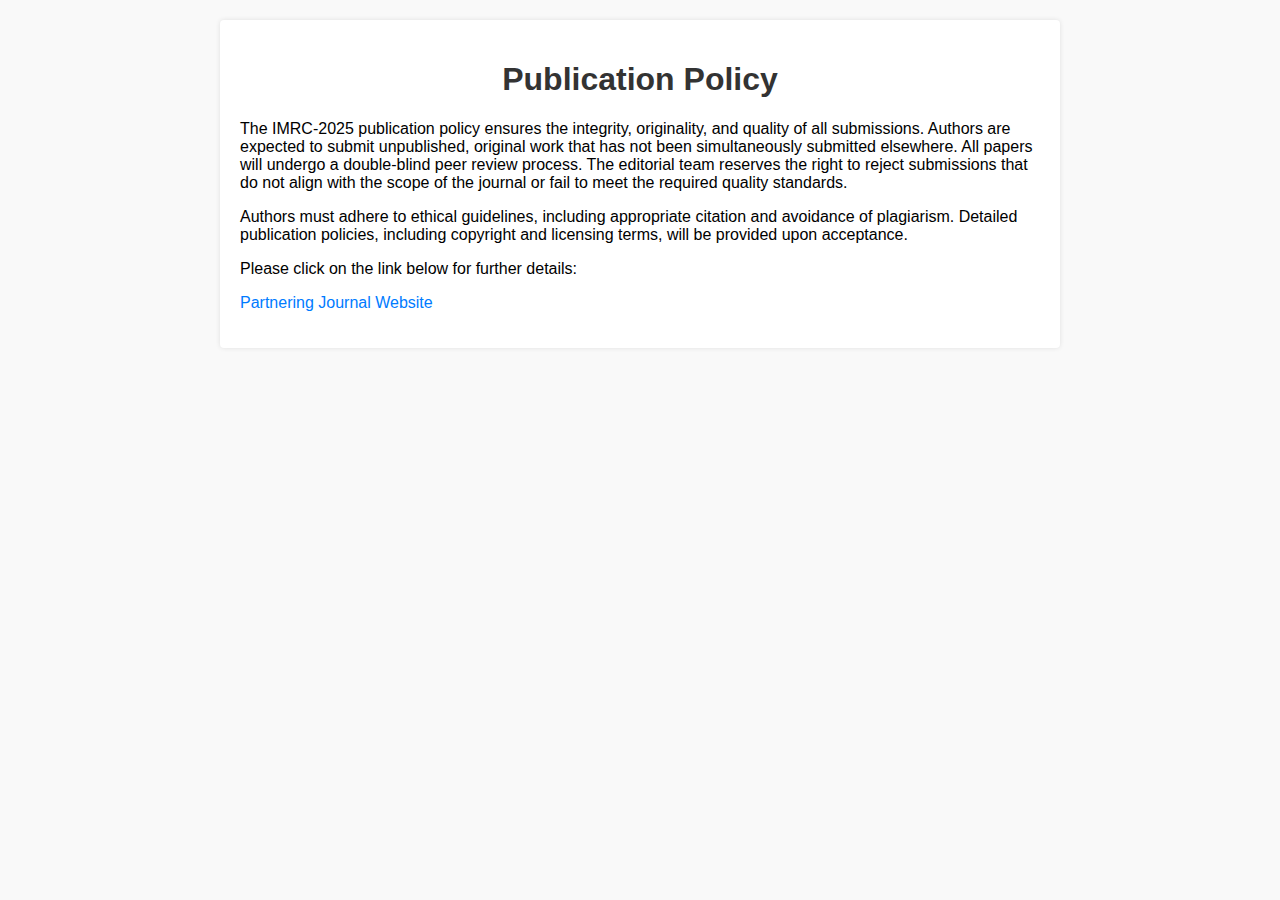
<file: assets/publication-policy.html>
<!DOCTYPE html>
<html lang="en">
<head>
  <meta charset="UTF-8" />
  <meta name="viewport" content="width=device-width, initial-scale=1.0" />
  <title>Publication Policy | IMRC 2025</title>
  <style>
    body {
      font-family: Arial, sans-serif;
      margin: 20px;
      background: #f9f9f9;
    }

    .content {
      background: #fff;
      padding: 20px;
      border-radius: 4px;
      box-shadow: 0 0 5px rgba(0,0,0,0.1);
      max-width: 800px;
      margin: auto;
    }

    h1 {
      text-align: center;
      color: #333;
    }

    a {
      color: #007BFF;
      text-decoration: none;
    }

    a:hover {
      text-decoration: underline;
    }
  </style>
</head>
<body>

  <div class="content">
    <h1>Publication Policy</h1><p>The IMRC-2025 publication policy ensures the integrity, originality, and quality of all submissions. Authors are expected to submit unpublished, original work that has not been simultaneously submitted elsewhere. All papers will undergo a double-blind peer review process. The editorial team reserves the right to reject submissions that do not align with the scope of the journal or fail to meet the required quality standards.</p>
    <p>Authors must adhere to ethical guidelines, including appropriate citation and avoidance of plagiarism. Detailed publication policies, including copyright and licensing terms, will be provided upon acceptance.</p>
    <p>Please click on the link below for further details:</p>
    <p><a href="https://www.your-journal-link.com" target="_blank">Partnering Journal Website</a></p>
  </div>

</body>
</html>
</file>
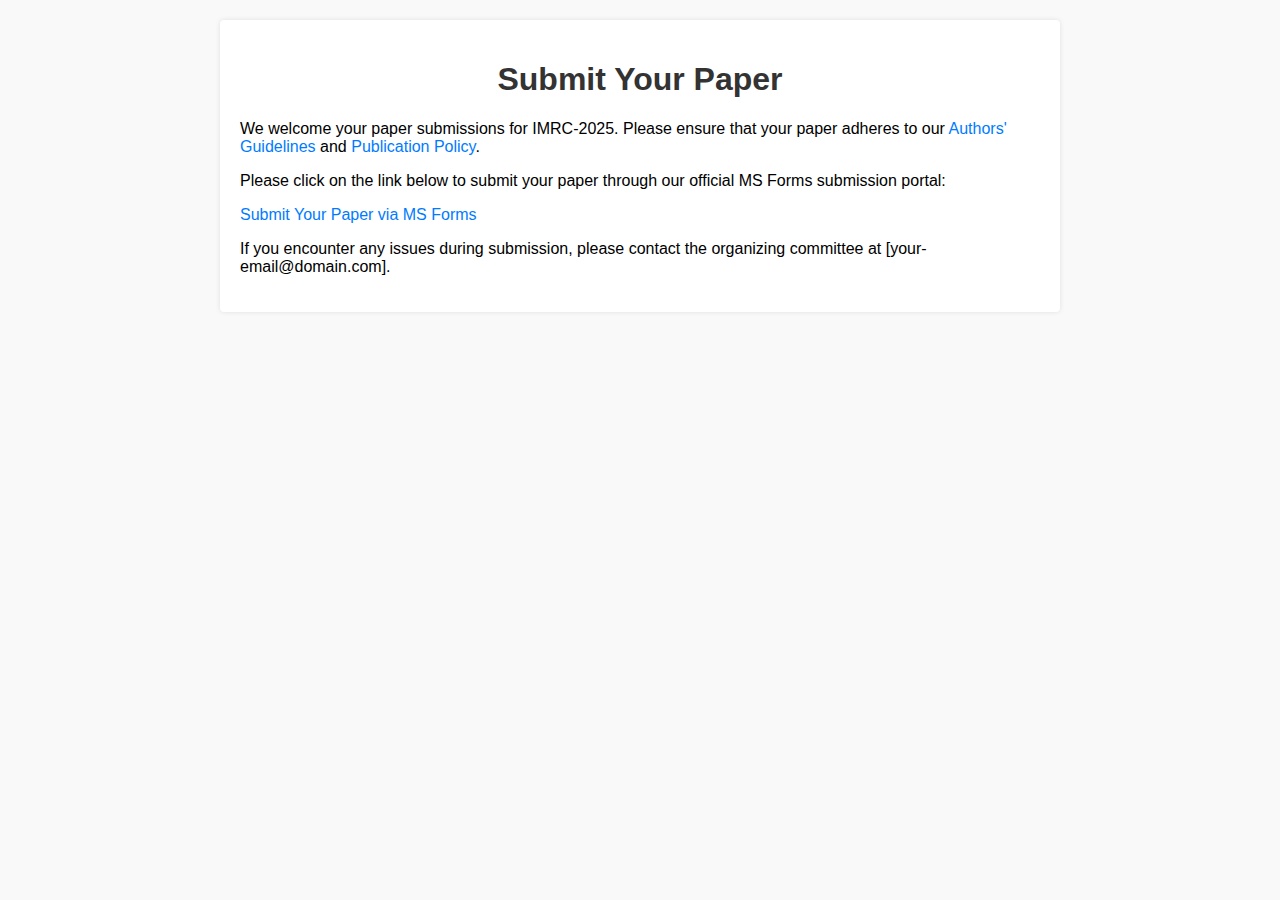
<file: assets/submit-your-paper.html>
<!DOCTYPE html>
<html lang="en">
<head>
  <meta charset="UTF-8" />
  <meta name="viewport" content="width=device-width, initial-scale=1.0" />
  <title>Submit Your Paper | IMRC 2025</title>
  <style>
    body {
      font-family: Arial, sans-serif;
      margin: 20px;
      background: #f9f9f9;
    }

    .content {
      background: #fff;
      padding: 20px;
      border-radius: 4px;
      box-shadow: 0 0 5px rgba(0,0,0,0.1);
      max-width: 800px;
      margin: auto;
    }

    h1 {
      text-align: center;
      color: #333;
    }

    a {
      color: #007BFF;
      text-decoration: none;
    }

    a:hover {
      text-decoration: underline;
    }
  </style>
</head>
<body>

  <div class="content">
    <h1>Submit Your Paper</h1>
    <p>We welcome your paper submissions for IMRC-2025. Please ensure that your paper adheres to our <a href="authors-guidelines.html" target="_blank">Authors' Guidelines</a> and <a href="publication-policy.html" target="_blank">Publication Policy</a>.</p>
    <p>Please click on the link below to submit your paper through our official MS Forms submission portal:</p>
    <p><a href="https://forms.office.com/your-form-link" target="_blank">Submit Your Paper via MS Forms</a></p>
    <p>If you encounter any issues during submission, please contact the organizing committee at [your-email@domain.com].</p>
  </div>

</body>
</html>
</file>
